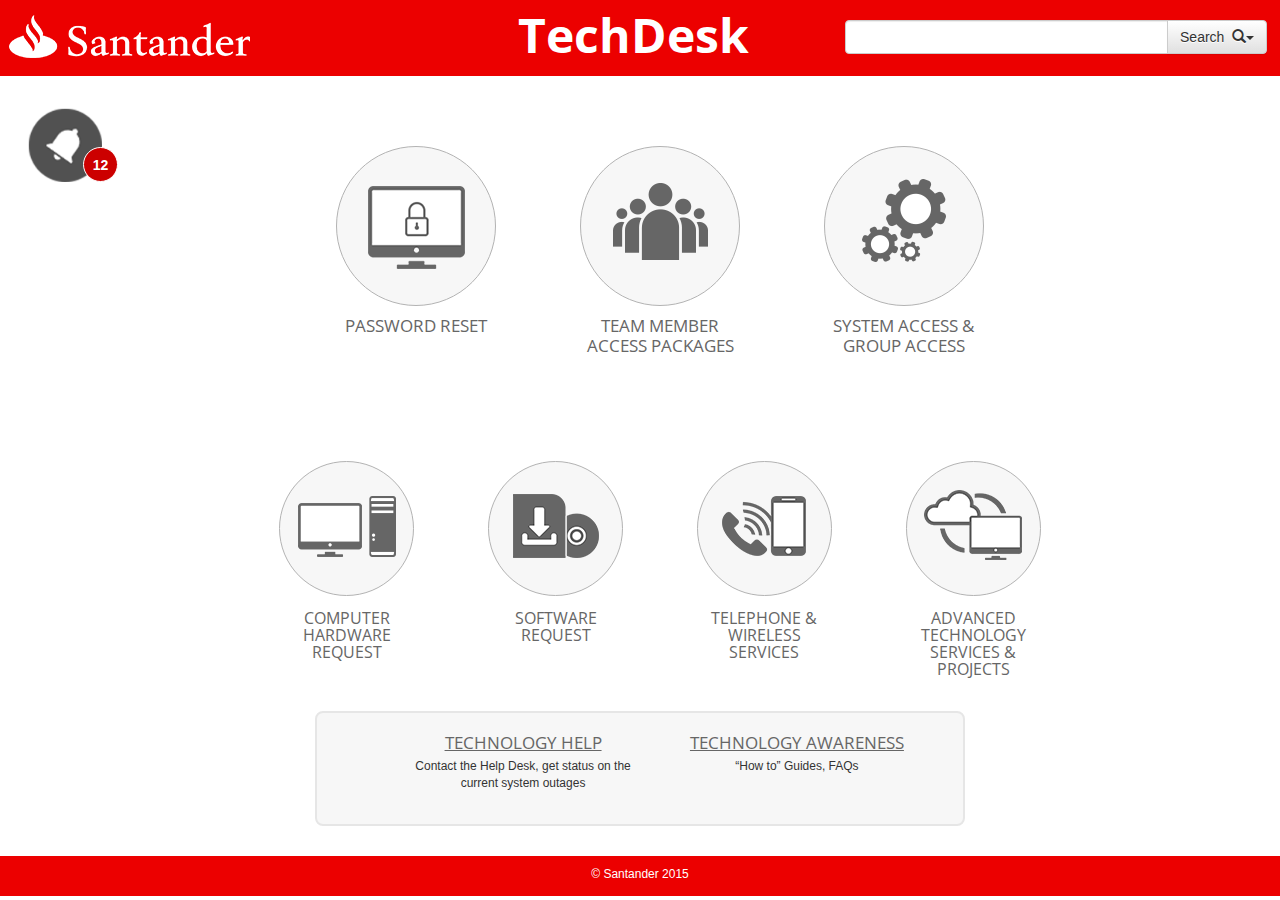
<file: index.html>
<!doctype html>
<!--[if lt IE 7]>      <html class="no-js lt-ie9 lt-ie8 lt-ie7" lang=""> <![endif]-->
<!--[if IE 7]>         <html class="no-js lt-ie9 lt-ie8" lang=""> <![endif]-->
<!--[if IE 8]>         <html class="no-js lt-ie9" lang=""> <![endif]-->
<!--[if gt IE 8]><!--> <html class="no-js" lang=""> <!--<![endif]-->


    <head>
        <meta charset="utf-8">
        <meta http-equiv="X-UA-Compatible" content="IE=edge,chrome=1">
        <title>TechDesk - Santander</title>
        <meta name="description" content="">
        <meta name="viewport" content="width=device-width, initial-scale=1 user-scalable=no">
        <link rel="apple-touch-icon" href="apple-touch-icon.png">

        <link rel="stylesheet" href="css/bootstrap.min.css">
        <link href='http://fonts.googleapis.com/css?family=Open+Sans:400,300,300italic,400italic,600,600italic,700,700italic' rel='stylesheet' type='text/css'>
        <link rel="stylesheet" href="css/bootstrap-theme.min.css">
        <link rel="stylesheet" href="css/main.css">
        

        <script src="js/vendor/modernizr-2.8.3-respond-1.4.2.min.js"></script>
    </head>
    <body>
        <!--[if lt IE 7]>
            <p class="browsehappy">You are using an <strong>outdated</strong> browser. Please <a href="http://browsehappy.com/">upgrade your browser</a> to improve your experience.</p>
        <![endif]-->



        <div class="wrapper" id="wrapper">
                 <div class="sidebars" id="sidebars">
                  <div class="sidebar left">
                      <div><a href="#" id="deactive-btn" class="btn close-btn" data-action="close" data-side="left"><span>close</span> <i class="glyphicon glyphicon-remove xclose"></i></a>
                      </div>

                      <div class="tabbable-panel">
                        <div class="tabbable-line">
                          <ul class="nav nav-tabs ">
                            <li class="active"><a href="#tab_default_1" data-toggle="tab">URGENT</a></li>
                            <li class="middle-tab"><a href="#tab_default_2" data-toggle="tab">DUE</a></li>
                            <li><a href="#tab_default_3" data-toggle="tab">RECENT</a></li>
                          </ul>

                          <div class="tab-content">
                            <div class="tab-pane active" id="tab_default_1">

                                <div class="cards-tab">
                                  <strong>Urgent 1</strong>
                                    <p>Duis autem eum iriure dolor in hendrerit in vulputate velit esse molestie consequat.</p>
                                </div>

                                <div class="cards-tab">
                                  <strong>Urgent 2</strong>
                                    <p>Duis autem eum iriure dolor in hendrerit in vulputate velit esse molestie consequat.</p>
                                </div>

                                <div class="cards-tab">
                                  <strong>Urgent 3</strong>
                                    <p>Duis autem eum iriure dolor in hendrerit in vulputate velit esse molestie consequat.</p>
                                </div>
                              
                                <div class="cards-tab">
                                  <strong>Urgent 4</strong>
                                    <p>Duis autem eum iriure dolor in hendrerit in vulputate velit esse molestie consequat.</p>
                                </div>
                             
                              
                                <div class="cards-tab">
                                  <strong>Urgent 5</strong>
                                    <p>Duis autem eum iriure dolor in hendrerit in vulputate velit esse molestie consequat.</p>
                                </div>

                                <div class="cards-tab">
                                  <strong>Urgent 6</strong>
                                    <p>Duis autem eum iriure dolor in hendrerit in vulputate velit esse molestie consequat.</p>
                                </div>

                                <div class="cards-tab">
                                  <strong>Urgent 7</strong>
                                    <p>Duis autem eum iriure dolor in hendrerit in vulputate velit esse molestie consequat.</p>
                                </div>

                                <div class="cards-tab">
                                  <strong>Urgent 8</strong>
                                    <p>Duis autem eum iriure dolor in hendrerit in vulputate velit esse molestie consequat.</p>
                                </div>

                                <div class="cards-tab">
                                  <strong>Urgent 9</strong>
                                    <p>Duis autem eum iriure dolor in hendrerit in vulputate velit esse molestie consequat.</p>
                                </div>
                          </div>
                            

                            <div class="tab-pane" id="tab_default_2">
                                <div class="cards-tab">
                                  <strong>Due 1</strong>
                                    <p>Duis autem eum iriure dolor in hendrerit in vulputate velit esse molestie consequat.</p>
                                </div>

                                <div class="cards-tab">
                                  <strong>Due 2</strong>
                                    <p>Duis autem eum iriure dolor in hendrerit in vulputate velit esse molestie consequat.</p>
                                </div>
                            </div>

                            <div class="tab-pane" id="tab_default_3">
                                <div class="cards-tab">
                                  <strong>Recent 1</strong>
                                    <p>Duis autem eum iriure dolor in hendrerit in vulputate velit esse molestie consequat.</p>

                                </div>
                            </div>
                          </div>
                        </div>
                      </div> 

                  </div>
        
        </div>


            <div class="main-container" id="mainContainer" data-action="close" data-side="left">
                <header>
                    <div class="logo">&nbsp;</div>
                    
                    <div class="title"><h1>TechDesk</h1></div>
                    <div class="search">
                        <div class="search-bar">
                              <div class="input-group">
                              <input type="text" class="form-control" aria-label="...">
                              <div class="input-group-btn">
                                <button type="button" class="btn btn-default dropdown-toggle" data-toggle="dropdown" aria-expanded="false"><span class="search-txt">Search &nbsp;</span><i class="glyphicon glyphicon-search"></i><span class="caret"></span></button>
                                <ul class="dropdown-menu dropdown-menu-right" role="menu">
                                  <li><a href="#">Search here</a></li>
                                  <li><a href="#">Search There</a></li>
                                  <li><a href="#">Something else here</a></li>
                                  <li class="divider"></li>
                                  <li><a href="#">Another search</a></li>
                                </ul>
                              </div><!-- /btn-group -->
                            </div><!-- /input-group -->
                           </div>
                    </div>

                            <div class="bell-desk">
                                <a href="#" class="btn notifications" data-action="open" data-side="left"><span class="notification-number">12</span></a>
                             </div>

                             <div class="bell">
                                <a href="#" class="btn notifications" data-action="open" data-side="left"><span class="notification-number">12</span></a>
                             </div>


                </header>
                <div class="content" id="content">

                    <div class="small-search">
                        <div class="input-group search-mobile">
                          <input type="text" id="minisearch" class="form-control" aria-label="..." >
                          <div class="input-group-btn">
                            <button type="button" class="btn btn-default dropdown-toggle" data-toggle="dropdown" aria-expanded="false"><span class="glyphicon glyphicon-search"></span> <span class="caret"></span></button>
                            <ul class="dropdown-menu dropdown-menu-right" role="menu">
                              <li><a href="#">Action</a></li>
                              <li><a href="#">Another action</a></li>
                              <li><a href="#">Something else here</a></li>
                              <li class="divider"></li>
                              <li><a href="#">Separated link</a></li>
                            </ul>
                          </div>
                        </div>
                    </div>

                   

                    <section>
                        <div class="big-buttons">
                          <ul>
                            <li><a class="circles" href="request-lookup.html"><img src="images/icon-password.png"><h2>Password Reset</h2></a></li>
                            <li><a class="circles" href="#"><img src="images/icon-team.png"><h2>Team Member Access Packages</h2></a></li>
                            <li><a class="circles" href="#"><img src="images/icon-system.png"><h2>System Access &amp; Group Access</h2></a></li>

                          </ul>
                        </div>
                    </section>

                     <section>
                         <div class="small-buttons">
                          <ul>
                            <li><a class="circles" href="#"><img src="images/icon-hardware.png"><h3>Computer Hardware Request</h3></a></li>
                            <li><a class="circles" href="#"><img src="images/icon-software.png"><h3>Software Request</h3></a></li>
                            <li><a class="circles" href="#"><img src="images/icon-wireless.png"><h3>Telephone &amp; Wireless Services</h3></a></li>
                            <li><a class="circles" href="#"><img src="images/icon-technology.png"><h3>Advanced Technology Services &amp; Projects</h3></a></li>
                          </ul>
                        </div>
                     </section>

                     <section>
                        <div class="mobile-request">
                          <a href="#">My Requests &nbsp;<i class="glyphicon glyphicon-user"></i></a>
                        </div>
                     </section>                     

                     <section>
                         <div class="help-bar">
                          <div class="help-bar-links">
                            <ul>
                              <li><a href="#"><h2>Technology Help</h2></a><p class="description">Contact the Help Desk, get status on the current system outages</p></li>
                              <li><a href="#"><h2>Technology Awareness</h2></a><p class="description">“How to” Guides, FAQs</p></li>
                            </ul>
                          </div>
                        </div>  
                     </section>

                </div>
            </div>
        </div>

        <div class="footer-container">
            <footer>&copy; Santander 2015</footer>
        </div>

         <script src="http://ajax.googleapis.com/ajax/libs/jquery/1.11.2/jquery.min.js"></script>
        <script>window.jQuery || document.write('<script src="js/vendor/jquery-1.11.2.min.js"><\/script>')</script>

        <script src="js/vendor/bootstrap.min.js"></script>

        <script src="js/main.js"></script>

        <script src="js/jquery.sidebar.js"></script>
        <script src="http://jillix.github.io/jQuery-sidebar/js/handlers.js"></script>

    </body>
</html>
</file>
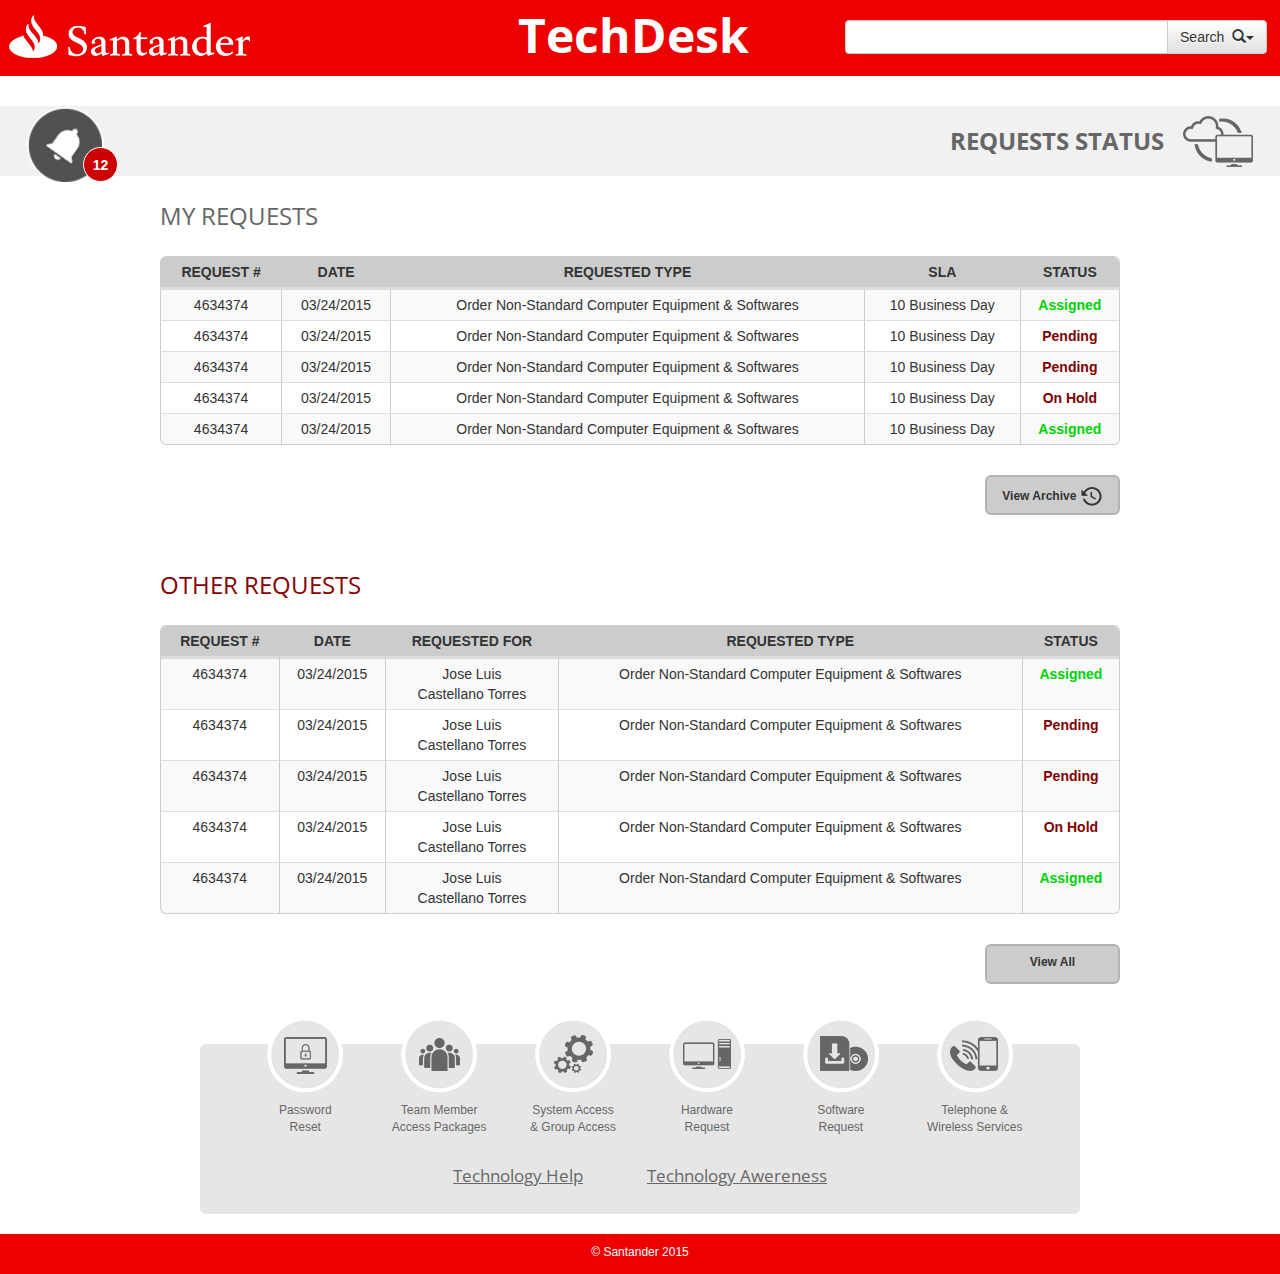
<file: request-lookup.html>
<!doctype html>
<!--[if lt IE 7]>      <html class="no-js lt-ie9 lt-ie8 lt-ie7" lang=""> <![endif]-->
<!--[if IE 7]>         <html class="no-js lt-ie9 lt-ie8" lang=""> <![endif]-->
<!--[if IE 8]>         <html class="no-js lt-ie9" lang=""> <![endif]-->
<!--[if gt IE 8]><!--> <html class="no-js" lang=""> <!--<![endif]-->


    <head>
        <meta charset="utf-8">
        <meta http-equiv="X-UA-Compatible" content="IE=edge,chrome=1">
        <title>TechDesk - Santander</title>
        <meta name="description" content="">
        <meta name="viewport" content="width=device-width, initial-scale=1 user-scalable=no">
        <link rel="apple-touch-icon" href="apple-touch-icon.png">

        <link rel="stylesheet" href="css/bootstrap.min.css">
        <link href='http://fonts.googleapis.com/css?family=Open+Sans:400,300,300italic,400italic,600,600italic,700,700italic' rel='stylesheet' type='text/css'>
        <link rel="stylesheet" href="css/bootstrap-theme.min.css">
        <link rel="stylesheet" href="css/main.css">
        

        <script src="js/vendor/modernizr-2.8.3-respond-1.4.2.min.js"></script>
    </head>
    <body>
        <!--[if lt IE 7]>
            <p class="browsehappy">You are using an <strong>outdated</strong> browser. Please <a href="http://browsehappy.com/">upgrade your browser</a> to improve your experience.</p>
        <![endif]-->



        <div class="wrapper" id="wrapper">
                 <div class="sidebars" id="sidebars">
                  <div class="sidebar left">
                      <div><a href="#" id="deactive-btn" class="btn close-btn" data-action="close" data-side="left"><span>close</span> <i class="glyphicon glyphicon-remove xclose"></i></a>
                      </div>

                      <div class="tabbable-panel">
                        <div class="tabbable-line">
                          <ul class="nav nav-tabs ">
                            <li class="active"><a href="#tab_default_1" data-toggle="tab">URGENT</a></li>
                            <li class="middle-tab"><a href="#tab_default_2" data-toggle="tab">DUE</a></li>
                            <li><a href="#tab_default_3" data-toggle="tab">RECENT</a></li>
                          </ul>

                          <div class="tab-content">
                            <div class="tab-pane active" id="tab_default_1">

                                <div class="cards-tab">
                                  <strong>Urgent 1</strong>
                                    <p>Duis autem eum iriure dolor in hendrerit in vulputate velit esse molestie consequat.</p>
                                </div>

                                <div class="cards-tab">
                                  <strong>Urgent 2</strong>
                                    <p>Duis autem eum iriure dolor in hendrerit in vulputate velit esse molestie consequat.</p>
                                </div>

                                <div class="cards-tab">
                                  <strong>Urgent 3</strong>
                                    <p>Duis autem eum iriure dolor in hendrerit in vulputate velit esse molestie consequat.</p>
                                </div>
                              
                                <div class="cards-tab">
                                  <strong>Urgent 4</strong>
                                    <p>Duis autem eum iriure dolor in hendrerit in vulputate velit esse molestie consequat.</p>
                                </div>
                             
                              
                                <div class="cards-tab">
                                  <strong>Urgent 5</strong>
                                    <p>Duis autem eum iriure dolor in hendrerit in vulputate velit esse molestie consequat.</p>
                                </div>

                                <div class="cards-tab">
                                  <strong>Urgent 6</strong>
                                    <p>Duis autem eum iriure dolor in hendrerit in vulputate velit esse molestie consequat.</p>
                                </div>

                                <div class="cards-tab">
                                  <strong>Urgent 7</strong>
                                    <p>Duis autem eum iriure dolor in hendrerit in vulputate velit esse molestie consequat.</p>
                                </div>

                                <div class="cards-tab">
                                  <strong>Urgent 8</strong>
                                    <p>Duis autem eum iriure dolor in hendrerit in vulputate velit esse molestie consequat.</p>
                                </div>

                                <div class="cards-tab">
                                  <strong>Urgent 9</strong>
                                    <p>Duis autem eum iriure dolor in hendrerit in vulputate velit esse molestie consequat.</p>
                                </div>
                          </div>
                            

                            <div class="tab-pane" id="tab_default_2">
                                <div class="cards-tab">
                                  <strong>Due 1</strong>
                                    <p>Duis autem eum iriure dolor in hendrerit in vulputate velit esse molestie consequat.</p>
                                </div>

                                <div class="cards-tab">
                                  <strong>Due 2</strong>
                                    <p>Duis autem eum iriure dolor in hendrerit in vulputate velit esse molestie consequat.</p>
                                </div>
                            </div>

                            <div class="tab-pane" id="tab_default_3">
                                <div class="cards-tab">
                                  <strong>Recent 1</strong>
                                    <p>Duis autem eum iriure dolor in hendrerit in vulputate velit esse molestie consequat.</p>

                                </div>
                            </div>
                          </div>
                        </div>
                      </div> 

                  </div>
        
        </div>


            <div class="main-container" id="mainContainer" data-action="close" data-side="left">
                <header>
                    <div class="logo">&nbsp;</div>
                    
                    <div class="title"><h1>TechDesk</h1></div>
                    <div class="search">
                        <div class="search-bar">
                              <div class="input-group">
                              <input type="text" class="form-control" aria-label="...">
                              <div class="input-group-btn">
                                <button type="button" class="btn btn-default dropdown-toggle" data-toggle="dropdown" aria-expanded="false"><span class="search-txt">Search &nbsp;</span><i class="glyphicon glyphicon-search"></i><span class="caret"></span></button>
                                <ul class="dropdown-menu dropdown-menu-right" role="menu">
                                  <li><a href="#">Search here</a></li>
                                  <li><a href="#">Search There</a></li>
                                  <li><a href="#">Something else here</a></li>
                                  <li class="divider"></li>
                                  <li><a href="#">Another search</a></li>
                                </ul>
                              </div><!-- /btn-group -->
                            </div><!-- /input-group -->
                           </div>
                    </div>

                            <div class="bell-desk">
                                <a href="#" class="btn notifications" data-action="open" data-side="left"><span class="notification-number">12</span></a>
                             </div>

                             <div class="bell">
                                <a href="#" class="btn notifications" data-action="open" data-side="left"><span class="notification-number">12</span></a>
                             </div>


                </header>
                <div class="content interior" id="content">

                    <div class="small-search">
                        <div class="input-group search-mobile">
                          <input type="text" id="minisearch" class="form-control" aria-label="..." >
                          <div class="input-group-btn">
                            <button type="button" class="btn btn-default dropdown-toggle" data-toggle="dropdown" aria-expanded="false"><span class="glyphicon glyphicon-search"></span> <span class="caret"></span></button>
                            <ul class="dropdown-menu dropdown-menu-right" role="menu">
                              <li><a href="#">Action</a></li>
                              <li><a href="#">Another action</a></li>
                              <li><a href="#">Something else here</a></li>
                              <li class="divider"></li>
                              <li><a href="#">Separated link</a></li>
                            </ul>
                          </div>
                        </div>
                    </div>

                    
                      <div class="title-bar">
                          <div class="title-bar-txt"><h2>requests status</h2></div>      
                      </div>
                   

                    <section><!-- My Requests -->

                    <div class="title-page"><h2>My Requests</h2></div>
                        <table class="table table-striped table-hover table-condensed table-curved">
                              <thead class="table-request">
                                <tr>
                                  <th>Request #</th>
                                  <th>Date</th>
                                  <th>Requested Type</th>
                                  <th>SLA</th>
                                  <th>Status</th>
                                </tr>
                              </thead>
                              <tbody>
                                <tr>
                                  <td>4634374</td>
                                  <td>03/24/2015</td>
                                  <td>Order Non-Standard Computer Equipment & Softwares</td>
                                  <td>10 Business Day</td>
                                  <td class="status-green">Assigned</td>
                                </tr>
                                <tr>
                                  <td>4634374</td>
                                  <td>03/24/2015</td>
                                  <td>Order Non-Standard Computer Equipment & Softwares</td>
                                  <td>10 Business Day</td>
                                  <td class="status-red">Pending</td>
                                </tr>
                                <tr>
                                  <td>4634374</td>
                                  <td>03/24/2015</td>
                                  <td>Order Non-Standard Computer Equipment & Softwares</td>
                                  <td>10 Business Day</td>
                                  <td class="status-red">Pending</td>
                                </tr>
                                <tr>
                                  <td>4634374</td>
                                  <td>03/24/2015</td>
                                  <td>Order Non-Standard Computer Equipment & Softwares</td>
                                  <td>10 Business Day</td>
                                  <td class="status-red">On Hold</td>
                                </tr>
                                <tr>
                                  <td>4634374</td>
                                  <td>03/24/2015</td>
                                  <td>Order Non-Standard Computer Equipment & Softwares</td>
                                  <td>10 Business Day</td>
                                  <td class="status-green">Assigned</td>
                                </tr>
                              </tbody>
                        </table>

                    </section>

                    <section>
                      <div class="btn-container"><a class="archive-btn" href="#">View Archive <img src="images/icon-archive.png"></a></div>
                    </section>



                     <section><!-- Other Requests -->

                    <div class="title-page"><h2 class="red-title">Other Requests</h2></div>
                        <table class="table table-striped table-hover table-condensed table-curved">
                              <thead class="table-request">
                                <tr>
                                  <th>Request #</th>
                                  <th>Date</th>
                                  <th>Requested for</th>
                                  <th>Requested Type</th>
                                  <th>Status</th>
                                </tr>
                              </thead>
                              <tbody>
                                <tr>
                                  <td>4634374</td>
                                  <td>03/24/2015</td>
                                  <td>Jose Luis<br>Castellano Torres</td>
                                  <td>Order Non-Standard Computer Equipment & Softwares</td>
                                  <td class="status-green">Assigned</td>
                                </tr>
                                <tr>
                                  <td>4634374</td>
                                  <td>03/24/2015</td>
                                  <td>Jose Luis<br>Castellano Torres</td>
                                  <td>Order Non-Standard Computer Equipment & Softwares</td>
                                  <td class="status-red">Pending</td>
                                </tr>
                                <tr>
                                  <td>4634374</td>
                                  <td>03/24/2015</td>
                                  <td>Jose Luis<br>Castellano Torres</td>
                                  <td>Order Non-Standard Computer Equipment & Softwares</td>
                                  <td class="status-red">Pending</td>
                                </tr>
                                <tr>
                                  <td>4634374</td>
                                  <td>03/24/2015</td>
                                  <td>Jose Luis<br>Castellano Torres</td>
                                  <td>Order Non-Standard Computer Equipment & Softwares</td>
                                  <td class="status-red">On Hold</td>
                                </tr>
                                <tr>
                                  <td>4634374</td>
                                  <td>03/24/2015</td>
                                  <td>Jose Luis<br>Castellano Torres</td>
                                  <td>Order Non-Standard Computer Equipment & Softwares</td>
                                  <td class="status-green">Assigned</td>
                                </tr>
                              </tbody>
                        </table>

                    </section>

                    <section>
                      <div class="btn-container"><a class="archive-btn" href="#">View All</a></div>
                    </section>

                      
                    <section>
                      <div class="nav-int-bar">
                          <ul class="nav-int">
                            <li><a href="#"><img src="images/nav-int-password.png">Password<br>Reset</a></li>
                            <li><a href="#"><img src="images/nav-int-team.png">Team Member<br>Access Packages</a></li>
                            <li><a href="#"><img src="images/nav-int-system.png">System Access<br>& Group Access</a></li>
                            <li><a href="#"><img src="images/nav-int-hardware.png">Hardware Request</a></li>
                            <li><a href="#"><img src="images/nav-int-software.png">Software<br>Request</a></li>
                            <li><a href="#"><img src="images/nav-int-wireless.png">Telephone & Wireless Services</a></li>
                          </ul>

                          <ul class="nav-int-help">
                            <li><a href="#"><h2>Technology Help</h2></a></li>
                            <li><a href="#"><h2>Technology Awereness</h2></a></li>
                          </ul>
                      </div>      
                    </section>            

                </div>
            </div>
        </div>

        <div class="footer-container">
            <footer>&copy; Santander 2015</footer>
        </div>

         <script src="http://ajax.googleapis.com/ajax/libs/jquery/1.11.2/jquery.min.js"></script>
        <script>window.jQuery || document.write('<script src="js/vendor/jquery-1.11.2.min.js"><\/script>')</script>

        <script src="js/vendor/bootstrap.min.js"></script>

        <script src="js/main.js"></script>

        <script src="js/jquery.sidebar.js"></script>
        <script src="http://jillix.github.io/jQuery-sidebar/js/handlers.js"></script>

    </body>
</html>
</file>
<file: css/main.css>
/*! HTML5 Boilerplate v4.3.0 | MIT License | http://h5bp.com/ */

html, button, input, select, textarea { color: #222;}
html { font-size: 1em; line-height: 1.4; margin:0; padding:0; height:100%;}
::-moz-selection { background: #b3d4fc; text-shadow: none; }
::selection { background: #b3d4fc; text-shadow: none;}

hr { display: block; height: 1px; border: 0; border-top: 1px solid #ccc; margin: 1em 0; padding: 0;}
audio, canvas, img, video { vertical-align: middle;}
fieldset { border: 0; margin: 0; padding: 0;}
textarea { resize: vertical;}
.browsehappy { margin: 0.2em 0; background: #ccc; color: #000; padding: 0.2em 0;}


/* ===== Initializr Styles ==================================================
   ========================================================================== */

.mobile-request {display: none;}
.bell {display: none;}

a, a:hover, a:active, a:focus {text-decoration: none;}                
h1  {font-family: 'Open Sans', sans-serif; font-weight: 700; font-size: 48px; color: #fff; line-height: 50px;}
h2  {font-family: 'Open Sans', sans-serif; font-weight: 400; font-size: 17px; color: #666; line-height: 20px;}
h3  {font-family: 'Open Sans', sans-serif; font-weight: 400; font-size: 16px; color: #666; line-height: 17px;}

.wrapper {width: 100%; margin: 0; min-height:100%; position:relative;}
.main-container {max-width: 1280px; margin: 0 auto;}
header {background-color: #ec0000; height: 76px; display: block; background-image: none; }
.logo, .title, .search  {float: left; display: block; width: 33%; text-align: center; padding-top: 10px; height: 76px;}
.logo   {background: url("../images/logo-santander.png") no-repeat left top; height: 52px; margin-top: 10px;}
.title   {vertical-align: top;}
.title h1 {margin-top: 0;}
.search {margin-top: 10px;}

.bell-desk   {display: block; float: left;width: 114px; height: 114px; position: absolute; top: 100px; left: 20px;}
.bell-desk .notifications  {margin: 0; display: block; width: 100px; height: 100px; background: url("../images/icon-notification-big.png") no-repeat left top; background-size: 90%;}
.bell-desk .notification-number    {display: block; width: 35px; height: 35px; background: #cc0000; border: 1px solid #fff; -moz-border-radius: 35px; -webkit-border-radius: 35px; border-radius: 35px; text-align: center; margin: 0 auto; color: #fff; font-size: 14px; font-weight: bold; line-height: 14px; padding-top: 10px; margin-top: 40px; margin-left: 50px;}

.big-buttons    { display: block; width: 100%; height: 350px; padding-top: 70px;}
.big-buttons ul { text-align: center; list-style-type: none; }
.big-buttons li     {display: inline-block; margin: 0 20px; height: 246px; vertical-align: top;}
.big-buttons li a   {display: block; width: 160px; height: 160px; background: #f7f7f7; border: 1px solid #b3b3b3; -moz-border-radius: 160px; -webkit-border-radius: 160px; border-radius: 160px; text-align: center; margin: 0 auto; text-decoration: none;}
.big-buttons li a img {vertical-align: middle; padding-top: 20%;}
.big-buttons li a h2    {padding-top: 20px; text-transform: uppercase;}

.small-buttons  {margin-top: 35px; display: block; width: 100%; height: 250px;}
.small-buttons ul   {text-align: center; list-style-type: none; }
.small-buttons li   {display: inline-block; margin: 0 10px; height: 220px; vertical-align: top;}
.small-buttons li a   {display: block; width: 135px; height: 135px; background: #f7f7f7; border: 1px solid #b3b3b3; -moz-border-radius: 135px; -webkit-border-radius: 135px; border-radius: 135px; text-align: center; margin: 0 auto; text-decoration: none;}
.small-buttons li a img {vertical-align: middle; padding-top: 11%;}
.small-buttons li a h3  {padding-top: 15px; text-transform: uppercase;}

.circles:hover {background-color: #e8e8e8;}

.help-bar   { margin: 0 auto 30px auto; display: block; background-color: #f7f7f7; border: 2px solid #e6e6e6; text-align: center; width: 650px; height: 115px; border-radius: 8px;}
.help-bar ul {list-style-type: none; }
.help-bar ul li {display: inline-block; padding: 0 20px; width: 270px; vertical-align: top;}
.help-bar ul li a h2 {text-decoration: underline; text-transform: uppercase;}
.help-bar ul li a h2:hover {color: #000;}
.description {text-decoration: none; font-size: 12px; color: #333; margin-top: -5px;}
.footer-container { margin: 0 auto; background-color: #ec0000; display: block; width: 100%; height: 40px; font-size: 12px; color: #fff; float: left; }
footer {text-align: center; padding: 10px;}


.small-search {display: none;}
.show-hide-mobile {display: none;}
/*.bell   {display: none;}*/

.sidebar.left { z-index: 111111; position: fixed; top: 0; left: 0; bottom: 0; width: 350px; background: rgba(230, 230, 230, 0.9); border-right: 1px solid #b3b3b3; overflow: scroll;}

.close-btn  {font-size: 16px; color: red; float: right; display: block; width: 100px; height: 40px; position: absolute; z-index: 9999999; right: 10px; text-decoration: none;}
.close-btn span {font-size: 16px; color: #000; font-weight: 700;}
.xclose {top: 3px;}


/* Tabs panel */
.tabbable-panel {display: block; width: 350px; position: absolute; top: 50px;}
.tabbable-line > .nav-tabs { border: none; margin-left: 15px;}
.tabbable-line > .nav-tabs > li { width: 104px;}
.tabbable-line > .nav-tabs > li > a {border: 0; margin-right: 0; color: #fff; background-color: #515151; text-align: center;}
.tabbable-line > .nav-tabs > li.open > a, .tabbable-line > .nav-tabs > li:hover > a { border: 0; background: #000 !important; color: #fff;}
.tabbable-line > .nav-tabs > li.open > a > i, .tabbable-line > .nav-tabs > li:hover > a > i { color: #a6a6a6;}
.tabbable-line > .nav-tabs > li.open .dropdown-menu, .tabbable-line > .nav-tabs > li:hover .dropdown-menu { margin-top: 0px;}
.tabbable-line > .nav-tabs > li.active { position: relative; background-color: #191919; border-radius: 6px 6px 0 0;}
.tabbable-line > .nav-tabs > li.active > a { border: 0; color: #fff; background-color: #777777;}
.tabbable-line > .nav-tabs > li.active > a > i { color: #404040;}
.tabbable-line > .tab-content { margin-top: 12px;/* background-color: #fff; padding: 10px; border-radius: 4px;*/}
.cards-tab  { background-color: #fff; padding: 10px; border-radius: 4px; margin: 10px 15px;}
.portlet .tabbable-line > .tab-content { padding-bottom: 0;}

.middle-tab {margin: 0 4px;}
.nav-tabs > li > a {border-radius: 6px 6px 0 0;}

.interior section {width: 960px; margin: 0 auto;}
.title-bar { margin: 30px 0; display: block; width: 100%; height: 70px; background-color: #f1f1f1; color: #666;}
.title-bar-txt { background: url("../images/icon-title-requests-lookup.png") no-repeat right top; display: block; height: 70px; width: 330px; float: right; padding: 20px; margin: 5px 20px auto auto;}
.title-bar-txt h2 {text-transform: uppercase; font-size: 24px; font-weight: 700; margin: 0; display: block;}
.title-page {display: block; width: 960px; margin: 0 auto;}
.title-page h2 {text-transform: uppercase; font-size: 24px;}
.title-page h2.red-title {color: #880000;}

.table {width: 960px; margin: 30px auto; text-align: center;}
thead.table-request tr th {background-color: #ccc; text-align: center; text-transform: uppercase; vertical-align: top;}

.status-green {color: #00d205; font-weight: 700;}
.status-red {color: #800000; font-weight: 700;}
a.archive-btn {display: block; width: 135px; height: 40px; background-color: #ccc; border-radius: 6px; border: 2px solid #b3b3b3; text-align: center; padding-top: 8px; font-weight: 700; font-size: 12px; color: #333; float: right;}
a.archive-btn:hover {background-color: #fff;}
.btn-container {display: block; height: 80px;}

.nav-int-bar    {width: 880px; background-color: #e6e6e6; height: 170px; display: block; margin: 20px auto; padding-bottom: 40px; border-radius: 6px;}
.nav-int    { list-style-type: none; padding: 0; text-align: center;}
.nav-int li {display: inline-block; margin: -30px 15px 0 15px; vertical-align: top;}
.nav-int li a {display: block; width: 100px; text-decoration: none; color: #666; font-size: 12px;}
.nav-int li a:hover {color: #880000;}
.nav-int li a img {margin-bottom: 8px;}

.nav-int-help {list-style-type: none; padding: 0; text-align: center; margin: 0;}
.nav-int-help li {display: inline-block; margin: 0 30px;}
.nav-int-help li a {text-decoration: underline;color: #666;}

.table-curved { border-collapse: separate;}
.table-curved { border: solid #ccc 1px; border-radius: 6px; border-left:0px;}
.table-curved td, .table-curved th { border-left: 1px solid #ccc; border-top: 1px solid #ccc;}
.table-curved th { border-top: none;}
.table-curved th:first-child { border-radius: 6px 0 0 0;}
.table-curved th:last-child { border-radius: 0 6px 0 0;}
.table-curved th:only-child { border-radius: 6px 6px 0 0;}
.table-curved tr:last-child td:first-child { border-radius: 0 0 0 6px; }
.table-curved tr:last-child td:last-child { border-radius: 0 0 6px 0;}


/* ==========================================================================
   Media Queries
   ========================================================================== */

@media only screen and (min-width : 1025px) and (max-device-width : 1280px) {

     .big-buttons li { margin: 0 40px;}
     .small-buttons li { margin: 0 35px;}


}



/*iPhone 5 in PORTRAIT*/
@media screen and (device-width: 320px) and (device-height: 568px) and (-webkit-device-pixel-ratio: 2) and (orientation : portrait){ 

    .large {display: none;}
    .bell-desk {display: none;}
    .nav-int-bar {display: none;}
    .small-search {display: block; padding-top: 10px; margin-bottom: 30px;}

    
    .logo   {background: url("../images/logo-santander-mobile.png") no-repeat left top; height: 64px; margin-top: 15px; margin-left: 10px; width: 20%; background-size: 70%;}
    .title  {width: 50%;}
    .title h1 {font-size: 36px;}
    .search {display: none;}
    .bell   {display: block; width: 20%; height: 70px; float: right; margin-right: 8px; padding-top: 15px;}
    .bell .notifications  {margin: 0; display: block; width: 70px; height: 70px; background: url("../images/icon-notification.png") no-repeat right top; background-size: 60%;}
    .bell .notification-number    {display: block; width: 30px; height: 30px; background: #cc0000; border: 1px solid #fff; -moz-border-radius: 30px; -webkit-border-radius: 30px; border-radius: 30px; text-align: center; margin: 0 auto; color: #fff; font-size: 14px; font-weight: bold; line-height: 14px; /*position: fixed;top: 32px;*/}
    .input-group .form-control {width: 87%; float: left; margin-left: 30px;}
    .input-group-btn  {padding-right: 30px;}

    .big-buttons  {padding-top: 0; height: 210px;}
    .big-buttons ul {list-style-type: none; padding: 0px; margin: 0px;}
    .big-buttons li  {margin: 0 4px;}
    .big-buttons li a   {display: block; width: 90px; height: 90px; background: #f7f7f7; border: 1px solid #b3b3b3; -moz-border-radius: 90px; -webkit-border-radius: 90px; border-radius: 90px; text-align: center; margin: 0 auto; text-decoration: none;}
    .big-buttons li a img  {width: 60%; height: auto;}
    .big-buttons li a h2  {font-size: 15px; line-height: 16px; text-transform: capitalize; padding-top: 10px;}

    .small-buttons  {margin: 0; height: 170px;}
    .small-buttons ul {list-style-type: none; padding: 0px; margin: 0px;}
    .small-buttons li {margin: 0 3px;}
    .small-buttons li a   {display: block; width: 65px; height: 65px; background: #f7f7f7; border: 1px solid #b3b3b3; -moz-border-radius: 65px; -webkit-border-radius: 65px; border-radius: 65px; text-align: center; margin: 0 auto; text-decoration: none;}
    .small-buttons li a img  {width: 75%; height: auto;}
    .small-buttons li a h3  {font-size: 12px; line-height: 15px; text-transform: capitalize; padding-top: 0;}

    .mobile-request {display: block; margin: 0 auto 30px auto; background-color: #f7f7f7; border: 2px solid #e6e6e6; border-radius: 12px; width: 200px; padding: 20px 10px; text-align: center;}
    .mobile-request a {display: block; font-size: 16px; font-weight: 700; text-transform: uppercase; text-decoration: none; color: #990000;}
    .mobile-request a:hover, .mobile-request a:active, .mobile-request a:focus {text-decoration: none; color: #990000;}



    .help-bar   { margin: 0 auto 30px auto; display: block; background-color: #f7f7f7; border: 2px solid #e6e6e6; text-align: center; width: 90%; height: 80px;; border-radius: 8px;}
    .help-bar ul {list-style-type: none; padding: 0px; margin: 0px;}
    .help-bar ul li {width: 130px;}
    .help-bar ul li a h2  {font-size: 12px; line-height: 14px; font-weight: 700;}
    .description {display: none;}
}


/*iPhone 5 in LANDSCAPE*/
@media screen and (device-width: 320px) and (device-height: 568px) and (-webkit-device-pixel-ratio: 2) and (orientation : landscape){ 

    .large {display: none;}
    .bell-desk {display: none;}
    .nav-int-bar {display: none;}
    .small-search {display: block; padding-top: 10px; margin-bottom: 30px;}

    
    .logo   {background: url("../images/logo-santander-mobile.png") no-repeat left top; height: 64px; margin-top: 10px; margin-left: 10px; width: 20%; background-size: 50%;}
    .title  {width: 50%;}
    .title h1 {font-size: 36px;}
    .search {display: none;}
    .bell   {display: block; width: 20%; height: 70px; float: right; margin-right: 8px; padding-top: 15px;}
    .bell .notifications  {margin: 0; display: block; width: 70px; height: 70px; background: url("../images/icon-notification.png") no-repeat right top; background-size: 60%;}
    .bell .notification-number    {display: block; width: 30px; height: 30px; background: #cc0000; border: 1px solid #fff; -moz-border-radius: 30px; -webkit-border-radius: 30px; border-radius: 30px; text-align: center; margin: 0 auto; color: #fff; font-size: 14px; font-weight: bold; line-height: 14px; position: fixed;top: 32px;}
    .input-group .form-control {width: 94%; float: left; margin-left: 30px;}
    .input-group-btn  {padding-right: 30px;}

    .big-buttons  {padding-top: 0; height: 210px;}
    .big-buttons ul {list-style-type: none; padding: 0px; margin: 0px;}
    .big-buttons li  {margin: 0 20px;}
    .big-buttons li a   {display: block; width: 105px; height: 105px; background: #f7f7f7; border: 1px solid #b3b3b3; -moz-border-radius: 105px; -webkit-border-radius: 105px; border-radius: 105px; text-align: center; margin: 0 auto; text-decoration: none;}
    .big-buttons li a img  {width: 60%; height: auto;}
    .big-buttons li a h2  {font-size: 15px; line-height: 16px; text-transform: capitalize; padding-top: 10px;}

    .small-buttons  {margin: 0; height: 170px;}
    .small-buttons ul {list-style-type: none; padding: 0px; margin: 0px;}
    .small-buttons li {margin: 0 5px;}
    .small-buttons li a   {display: block; width: 90px; height: 90px; background: #f7f7f7; border: 1px solid #b3b3b3; -moz-border-radius: 90px; -webkit-border-radius: 90px; border-radius: 90px; text-align: center; margin: 0 auto; text-decoration: none;}
    .small-buttons li a img  {width: 75%; height: auto;}
    .small-buttons li a h3  {font-size: 12px; line-height: 15px; text-transform: capitalize; padding-top: 0;}

    .mobile-request {display: block; margin: 0 auto 30px auto; background-color: #f7f7f7; border: 2px solid #e6e6e6; border-radius: 12px; width: 200px; padding: 20px 10px; text-align: center;}
    .mobile-request a {display: block; font-size: 16px; font-weight: 700; text-transform: uppercase; text-decoration: none; color: #990000;}
    .mobile-request a:hover, .mobile-request a:active, .mobile-request a:focus {text-decoration: none; color: #990000;}



    .help-bar   { margin: 0 auto 30px auto; display: block; background-color: #f7f7f7; border: 2px solid #e6e6e6; text-align: center; width: 75%; height: 80px;; border-radius: 8px;}
    .help-bar ul {list-style-type: none; padding: 0px; margin: 0px;}
    .help-bar ul li {width: 130px;}
    .help-bar ul li a h2  {font-size: 12px; line-height: 14px; font-weight: 700;}
    .description {display: none;}
}



/*iPhone 6 PORTRAIT*/
@media screen and (device-width: 375px) and (device-height: 667px) and (-webkit-device-pixel-ratio: 2)  and (orientation : portrait) {

    .large {display: none;}
    .bell-desk {display: none;}
    .nav-int-bar {display: none;}
    .small-search {display: block; padding-top: 10px; margin-bottom: 30px;}

    
    .logo   {background: url("../images/logo-santander-mobile.png") no-repeat left top; height: 64px; margin-top: 5px; margin-left: 10px; width: 25%;}
    .title  {width: 50%;}
    .title h1 {font-size: 36px;}
    .search {display: none;}
    .bell   {display: block; width: 20%; height: 70px; float: right; margin-right: 8px; padding-top: 15px;}
    .bell .notifications  {margin: 0; display: block; width: 70px; height: 70px; background: url("../images/icon-notification.png") no-repeat right top; background-size: 60%;}
    .bell .notification-number    {display: block; width: 30px; height: 30px; background: #cc0000; border: 1px solid #fff; -moz-border-radius: 30px; -webkit-border-radius: 30px; border-radius: 30px; text-align: center; margin: 0 auto; color: #fff; font-size: 14px; font-weight: bold; line-height: 14px; position: absolute; top: 32px; right: 45px; padding-top: 6px;}
    .input-group .form-control {width: 96%; float: left; margin-left: 12px;}
    .input-group-btn  {padding-right: 30px;}

    .big-buttons  {padding-top: 0; height: 210px;}
    .big-buttons ul {list-style-type: none; padding: 0px; margin: 0px;}
    .big-buttons li  {margin: 0 4px;}
    .big-buttons li a   {display: block; width: 100px; height: 100px; background: #f7f7f7; border: 1px solid #b3b3b3; -moz-border-radius: 100px; -webkit-border-radius: 100px; border-radius: 100px; text-align: center; margin: 0 auto; text-decoration: none;}
    .big-buttons li a img  {width: 60%; height: auto;}
    .big-buttons li a h2  {font-size: 15px; line-height: 16px; text-transform: capitalize; padding-top: 10px;}

    .small-buttons  {margin: 0; height: 170px;}
    .small-buttons ul {list-style-type: none; padding: 0px; margin: 0px;}
    .small-buttons li {margin: 0 3px;}
    .small-buttons li a   {display: block; width: 80px; height: 80px; background: #f7f7f7; border: 1px solid #b3b3b3; -moz-border-radius: 80px; -webkit-border-radius: 80px; border-radius: 80px; text-align: center; margin: 0 auto; text-decoration: none;}
    .small-buttons li a img  {width: 75%; height: auto;}
    .small-buttons li a h3  {font-size: 12px; line-height: 15px; text-transform: capitalize; padding-top: 0;}

    .mobile-request {display: block; margin: 0 auto 30px auto; background-color: #f7f7f7; border: 2px solid #e6e6e6; border-radius: 12px; width: 200px; padding: 20px 10px; text-align: center;}
    .mobile-request a {display: block; font-size: 16px; font-weight: 700; text-transform: uppercase; text-decoration: none; color: #990000;}
    .mobile-request a:hover, .mobile-request a:active, .mobile-request a:focus {text-decoration: none; color: #990000;}

    .sidebar.left { width: 375px; height: 777px; position: absolute; overflow: scroll;}
    .close-btn {right: 0;}
    .tabbable-panel {left: 13px;}

    .help-bar   { margin: 0 auto 30px auto; display: block; background-color: #f7f7f7; border: 2px solid #e6e6e6; text-align: center; width: 90%; height: 80px;; border-radius: 8px;}
    .help-bar ul {list-style-type: none; padding: 0px; margin: 0px;}
    .help-bar ul li {width: 150px;}
    .help-bar ul li a h2  {font-size: 14px; line-height: 16px; font-weight: 700;}
    .description {display: none;}


}


/*iPhone 6 LANDSCAPE*/
@media screen and (device-width: 375px) and (device-height: 667px) and (-webkit-device-pixel-ratio: 2) and (orientation : landscape) {

    .large {display: none;}
    .bell-desk {display: none;}
    .nav-int-bar {display: none;}
    .small-search {display: block; padding-top: 10px; margin-bottom: 30px;}

    
    .logo   {background: url("../images/logo-santander-mobile.png") no-repeat left top; height: 64px; margin-top: 5px; margin-left: 25px; width: 25%;}
    .title  {width: 50%;}
    .title h1 {font-size: 36px;}
    .search {display: none;}
    .bell   {display: block; width: 20%; height: 70px; float: right; margin-right: 8px; padding-top: 15px;}
    .bell .notifications  {margin: 0; display: block; width: 70px; height: 70px; background: url("../images/icon-notification.png") no-repeat right top; background-size: 60%; position: absolute; top: 15px; right: 30px; }
    .bell .notification-number    {display: block; width: 30px; height: 30px; background: #cc0000; border: 1px solid #fff; -moz-border-radius: 30px; -webkit-border-radius: 30px; border-radius: 30px; text-align: center; margin: 0 auto; color: #fff; font-size: 14px; font-weight: bold; line-height: 14px; position: absolute; top: 12px; right: 35px; padding-top: 6px;}
    .input-group .form-control {width: 96%; float: left; margin-left: 30px;}
    .input-group-btn  {padding-right: 30px;}

    .big-buttons  {padding-top: 0; height: 210px;}
    .big-buttons ul {list-style-type: none; padding: 0px; margin: 0px;}
    .big-buttons li  {margin: 0 25px;}
    .big-buttons li a   {display: block; width: 120px; height: 120px; background: #f7f7f7; border: 1px solid #b3b3b3; -moz-border-radius: 120px; -webkit-border-radius: 120px; border-radius: 120px; text-align: center; margin: 0 auto; text-decoration: none;}
    .big-buttons li a img  {width: 60%; height: auto;}
    .big-buttons li a h2  {font-size: 15px; line-height: 16px; text-transform: capitalize; padding-top: 10px;}

    .small-buttons  {margin: 0; height: 170px;}
    .small-buttons ul {list-style-type: none; padding: 0px; margin: 0px;}
    .small-buttons li {margin: 0 20px;}
    .small-buttons li a   {display: block; width: 100px; height: 100px; background: #f7f7f7; border: 1px solid #b3b3b3; -moz-border-radius: 100px; -webkit-border-radius: 100px; border-radius: 100px; text-align: center; margin: 0 auto; text-decoration: none;}
    .small-buttons li a img  {width: 75%; height: auto;}
    .small-buttons li a h3  {font-size: 12px; line-height: 15px; text-transform: capitalize; padding-top: 0;}

    .mobile-request {display: block; margin: 0 auto 30px auto; background-color: #f7f7f7; border: 2px solid #e6e6e6; border-radius: 12px; width: 200px; padding: 20px 10px; text-align: center;}
    .mobile-request a {display: block; font-size: 16px; font-weight: 700; text-transform: uppercase; text-decoration: none; color: #990000;}
    .mobile-request a:hover, .mobile-request a:active, .mobile-request a:focus {text-decoration: none; color: #990000;}

    .sidebar.left { width: 375px; height: 777px; position: absolute; overflow: scroll;}


    .help-bar   { margin: 0 auto 30px auto; display: block; background-color: #f7f7f7; border: 2px solid #e6e6e6; text-align: center; width: 90%; height: 80px;; border-radius: 8px;}
    .help-bar ul {list-style-type: none; padding: 0px; margin: 0px;}
    .help-bar ul li {width: 150px;}
    .help-bar ul li a h2  {font-size: 14px; line-height: 16px; font-weight: 700;}
    .description {display: none;}

    .interior section {width: 667px; margin: 0 auto; padding: 10px;}
    thead.table-request tr th {font-weight: 400;}
    .nav-int-bar    {width: 620px;}
    .nav-int li {display: inline-block; margin: -30px 8px 0 8px;}
    .nav-int li a {display: block; width: 80px;}


}


/*iPhone 6 Plus in portrait */ 
@media screen and (device-width: 414px) and (device-height: 736px) and (-webkit-device-pixel-ratio: 3) and (orientation : portrait) { 

    .large {display: none;}
    .bell-desk {display: none;}
    .small-search {display: block; padding-top: 10px; margin-bottom: 30px;}
    .logo   {background: url("../images/logo-santander-mobile.png") no-repeat left top; height: 64px; margin-top: 5px; margin-left: 10px; width: 25%;}
    .title  {width: 50%;}
    .title h1 {font-size: 36px;}
    .search {display: none;}
    .bell   {display: block; width: 20%; height: 70px; float: right; margin-right: 8px; padding-top: 15px;}
    .bell .notifications  {margin: 0; display: block; width: 70px; height: 70px; background: url("../images/icon-notification.png") no-repeat right top; background-size: 60%; }
    .bell .notification-number    {display: block; width: 30px; height: 30px; background: #cc0000; border: 1px solid #fff; -moz-border-radius: 30px; -webkit-border-radius: 30px; border-radius: 30px; text-align: center; margin: 0 auto; color: #fff; font-size: 14px; font-weight: bold; line-height: 14px; position: absolute; top: 29px; right: 52px; padding-top: 7px;}
    .input-group .form-control {width: 305px; float: left; margin-left: 30px;}
    .input-group-btn  {padding-right: 30px;}

    .big-buttons  {padding-top: 0; height: 210px;}
    .big-buttons ul {list-style-type: none; padding: 0px; margin: 0px;}
    .big-buttons li  {margin: 0 4px;}
    .big-buttons li a   {display: block; width: 100px; height: 100px; background: #f7f7f7; border: 1px solid #b3b3b3; -moz-border-radius: 100px; -webkit-border-radius: 100px; border-radius: 100px; text-align: center; margin: 0 auto; text-decoration: none;}
    .big-buttons li a img  {width: 60%; height: auto;}
    .big-buttons li a h2  {font-size: 15px; line-height: 16px; text-transform: capitalize; padding-top: 10px;}

    .small-buttons  {margin: 0; height: 170px;}
    .small-buttons ul {list-style-type: none; padding: 0px; margin: 0px;}
    .small-buttons li {margin: 0 3px;}
    .small-buttons li a   {display: block; width: 80px; height: 80px; background: #f7f7f7; border: 1px solid #b3b3b3; -moz-border-radius: 80px; -webkit-border-radius: 80px; border-radius: 80px; text-align: center; margin: 0 auto; text-decoration: none;}
    .small-buttons li a img  {width: 75%; height: auto;}
    .small-buttons li a h3  {font-size: 12px; line-height: 15px; text-transform: capitalize; padding-top: 0;}

    .mobile-request {display: block; margin: 0 auto 30px auto; background-color: #f7f7f7; border: 2px solid #e6e6e6; border-radius: 12px; width: 200px; padding: 20px 10px; text-align: center;}
    .mobile-request a {display: block; font-size: 16px; font-weight: 700; text-transform: uppercase; text-decoration: none; color: #990000;}
    .mobile-request a:hover, .mobile-request a:active, .mobile-request a:focus {text-decoration: none; color: #990000;}

    .sidebar.left { width: 414px; height: 777px; position: absolute; overflow: scroll;}

    .help-bar   { margin: 0 auto 30px auto; display: block; background-color: #f7f7f7; border: 2px solid #e6e6e6; text-align: center; width: 90%; height: 80px;; border-radius: 8px;}
    .help-bar ul {list-style-type: none; padding: 0px; margin: 0px;}
    .help-bar ul li {width: 150px;}
    .help-bar ul li a h2  {font-size: 14px; line-height: 16px; font-weight: 700;}
    .description {display: none;}    

 }


 /*iPhone 6 Plus LANDSCAPE */ 
@media screen and (device-width: 414px) and (device-height: 736px) and (-webkit-device-pixel-ratio: 3) and (orientation : landscape) { 

    .large {display: none;}
    .bell-desk {display: none;}
    .small-search {padding-top: 10px; margin-bottom: 30px; display: inline-block; }
    .logo   {background: url("../images/logo-santander-mobile.png") no-repeat left top; height: 64px; margin-top: 5px; margin-left: 10px; width: 25%;}
    .title  {width: 50%;}
    .title h1 {font-size: 36px;}
    .search {display: none;}
    .bell   {display: block; width: 20%; height: 70px; float: right; margin-right: 8px; padding-top: 15px;}
    .bell .notifications  {margin: 0; display: block; width: 70px; height: 70px; background: url("../images/icon-notification.png") no-repeat right top; background-size: 60%; position: absolute; top: 15px; right: 30px;}
    .bell .notification-number    {display: block; width: 30px; height: 30px; background: #cc0000; border: 1px solid #fff; -moz-border-radius: 30px; -webkit-border-radius: 30px; border-radius: 30px; text-align: center; margin: 0 auto; color: #fff; font-size: 14px; font-weight: bold; line-height: 14px; position: absolute; top: 15px; right: 32px; padding-top: 7px;}
    .input-group .form-control {width: 96%; float: left; margin-left: 30px;}
    .input-group-btn  {padding-right: 25px;}

    .big-buttons  {padding-top: 0; height: 210px;}
    .big-buttons ul {list-style-type: none; padding: 0px; margin: 0px;}
    .big-buttons li  {margin: 0 20px;}
    .big-buttons li a   {display: block; width: 140px; height: 140px; background: #f7f7f7; border: 1px solid #b3b3b3; -moz-border-radius: 140px; -webkit-border-radius: 140px; border-radius: 140px; text-align: center; margin: 0 auto; text-decoration: none;}
    .big-buttons li a img  {width: 60%; height: auto;}
    .big-buttons li a h2  {font-size: 15px; line-height: 16px; text-transform: capitalize; padding-top: 20px;}

    .small-buttons  {margin: 0; height: 170px;}
    .small-buttons ul {list-style-type: none; padding: 0px; margin: 0px;}
    .small-buttons li {margin: 0 10px;}
    .small-buttons li a   {display: block; width: 100px; height: 100px; background: #f7f7f7; border: 1px solid #b3b3b3; -moz-border-radius: 100px; -webkit-border-radius: 100px; border-radius: 100px; text-align: center; margin: 0 auto; text-decoration: none;}
    .small-buttons li a img  {width: 75%; height: auto;}
    .small-buttons li a h3  {font-size: 12px; line-height: 15px; text-transform: capitalize; padding-top: 0; margin-top: 20px;}

    .sidebar.left { height: 781px; position: absolute; overflow: scroll;}

    .mobile-request {display: block; margin: 0 auto 30px auto; background-color: #f7f7f7; border: 2px solid #e6e6e6; border-radius: 12px; width: 200px; padding: 20px 10px; text-align: center;}
    .mobile-request a {display: block; font-size: 16px; font-weight: 700; text-transform: uppercase; text-decoration: none; color: #990000;}
    .mobile-request a:hover, .mobile-request a:active, .mobile-request a:focus {text-decoration: none; color: #990000;}



    .help-bar   { margin: 0 auto 30px auto; display: block; background-color: #f7f7f7; border: 2px solid #e6e6e6; text-align: center; width: 70%; height: 80px;; border-radius: 8px;}
    .help-bar ul {list-style-type: none; padding: 0px; margin: 0px;}
    .help-bar ul li {width: 150px;}
    .help-bar ul li a h2  {font-size: 14px; line-height: 16px; font-weight: 700;}
    .description {display: none;}    

 }





/*IPAD Mini PORTRAIT*/
@media screen and (device-width: 768px) and (device-height: 1024px) and (-webkit-device-pixel-ratio: 1) and (orientation : portrait) { 
  
    .logo   {background: url("../images/logo-santander-mobile.png") no-repeat left top; height: 64px; margin-top: 5px; margin-left: 10px; width: 30%; }
    .title h1 {font-size: 34px;}
    .search-txt {display: none;}
    .big-buttons {height: 320px;}
    .small-buttons {height: 280px;}
    .footer-container {margin-top: 30px;}

    .interior section {width: 768px; margin: 0 auto; padding: 10px;}
    .nav-int-bar    {width: 740px;}
    .nav-int li {display: inline-block; margin: -30px 10px 0 10px;}
    .nav-int li a {display: block; width: 90px;}


 }

 /*IPAD Mini LANDSCAPE*/
@media screen and (device-width: 768px) and (device-height: 1024px) and (-webkit-device-pixel-ratio: 1) and (orientation : landscape){ 
  
    .big-buttons {height: 320px;}
    .small-buttons {height: 280px;}
 }


/*iPhone 5 PORTRAIT*/
@media screen and (device-width: 320px) and (device-height: 568px) and (-webkit-device-pixel-ratio: 2) and (orientation : portrait){ 

     .bell .notification-number    {display: block; width: 30px; height: 30px; background: #cc0000; border: 1px solid #fff; -moz-border-radius: 30px; -webkit-border-radius: 30px; border-radius: 30px; text-align: center; margin: 0 auto; color: #fff; font-size: 14px; font-weight: bold; line-height: 14px; position: absolute; top: 32px; right: 32px; padding-top: 7px;}
     .sidebar.left {width: 320px; position: absolute; height: 776px;}
     .tabbable-panel {display: block; width: 320px; position: absolute; top: 50px;}
     .tabbable-line > .nav-tabs > li {width: 94px;}



}

/*iPhone 5 LANSCAPE*/
@media screen and (device-width: 320px) and (device-height: 568px) and (-webkit-device-pixel-ratio: 2) and (orientation : landscape){ 

     .bell .notification-number    {display: block; width: 30px; height: 30px; background: #cc0000; border: 1px solid #fff; -moz-border-radius: 30px; -webkit-border-radius: 30px; border-radius: 30px; text-align: center; margin: 0 auto; color: #fff; font-size: 14px; font-weight: bold; line-height: 14px; position: absolute; top: 32px; right: 32px; padding-top: 7px;}
     .sidebar.left {width: 320px; position: absolute; height: 776px;}
     .tabbable-panel {display: block; width: 320px; position: absolute; top: 50px;}
     .tabbable-line > .nav-tabs > li {width: 94px;}


}

/*IPAD 3 & 4*/
@media screen and (device-width: 768px) and (device-height: 1024px) and (-webkit-device-pixel-ratio: 1) /*and (orientation : landscape)*/
{ 


}




/* CSS for high-resolution devices */
@media only screen and (-webkit-min-device-pixel-ratio: 2), (min-resolution: 192dpi) {
    
   /* .logo   {background: url("../images/logo-santander-mobile@2x.png") no-repeat left top; }*/
}



/* ==========================================================================
   Helper classes
   ========================================================================== */

.ir {
    background-color: transparent;
    border: 0;
    overflow: hidden;
    *text-indent: -9999px;
}

.ir:before {
    content: "";
    display: block;
    width: 0;
    height: 150%;
}

.hidden {
    display: none !important;
    visibility: hidden;
}

.visuallyhidden {
    border: 0;
    clip: rect(0 0 0 0);
    height: 1px;
    margin: -1px;
    overflow: hidden;
    padding: 0;
    position: absolute;
    width: 1px;
}

.visuallyhidden.focusable:active,
.visuallyhidden.focusable:focus {
    clip: auto;
    height: auto;
    margin: 0;
    overflow: visible;
    position: static;
    width: auto;
}

.invisible {
    visibility: hidden;
}

.clearfix:before,
.clearfix:after {
    content: " ";
    display: table;
}

.clearfix:after {
    clear: both;
}

.clearfix {
    *zoom: 1;
}

/* ==========================================================================
   Print styles
   ========================================================================== */

@media print {
    * {
        background: transparent !important;
        color: #000 !important;
        box-shadow: none !important;
        text-shadow: none !important;
    }

    a,
    a:visited {
        text-decoration: underline;
    }

    a[href]:after {
        content: " (" attr(href) ")";
    }

    abbr[title]:after {
        content: " (" attr(title) ")";
    }

    .ir a:after,
    a[href^="javascript:"]:after,
    a[href^="#"]:after {
        content: "";
    }

    pre,
    blockquote {
        border: 1px solid #999;
        page-break-inside: avoid;
    }

    thead {
        display: table-header-group;
    }

    tr,
    img {
        page-break-inside: avoid;
    }

    img {
        max-width: 100% !important;
    }

    @page {
        margin: 0.5cm;
    }

    p,
    h2,
    h3 {
        orphans: 3;
        widows: 3;
    }

    h2,
    h3 {
        page-break-after: avoid;
    }
}
</file>
